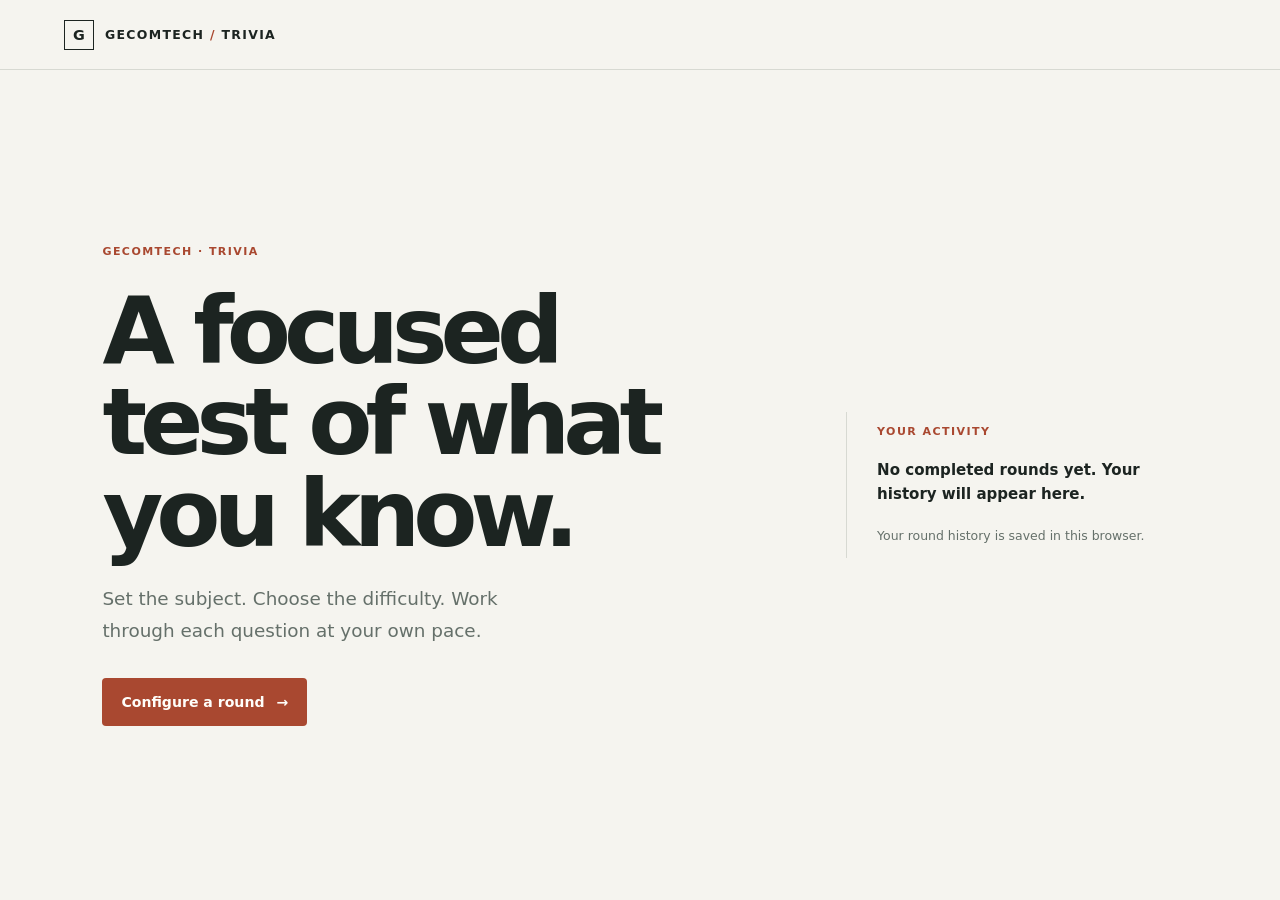
<file: index.html>
<!doctype html>
<html lang="en">
	<head>
		<meta charset="UTF-8" />
		<meta name="viewport" content="width=device-width, initial-scale=1.0" />
		<meta name="theme-color" content="#f5f4ef" />
		<meta
			name="description"
			content="Build your knowledge with a focused, customizable trivia quiz."
		/>
		<title>Gecomtech | Quiz Game</title>
		<link rel="stylesheet" href="css/index.css" />
	</head>
	<body class="home-page">
		<header class="site-header home-header">
			<a class="brand" href="index.html" aria-label="Gecomtech home">
				<span class="brand-mark" aria-hidden="true">G</span>
				<span>GECOMTECH <span class="brand-divider">/</span> TRIVIA</span>
			</a>
		</header>
		<main class="home-layout">
			<section class="home-story" aria-labelledby="home-title">
				<p class="eyebrow">GECOMTECH · TRIVIA</p>
				<h1 id="home-title">A focused test of what you know.</h1>
				<p class="home-description">
					Set the subject. Choose the difficulty. Work through each question at
					your own pace.
				</p>
				<a class="primary-button home-start" href="selection.html">
					Configure a round <span aria-hidden="true">&rarr;</span>
				</a>
			</section>
			<aside class="home-rail" aria-labelledby="activityTitle">
				<p class="rail-heading" id="activityTitle">YOUR ACTIVITY</p>
				<p class="activity-summary" id="activitySummary" role="status" aria-live="polite">
					Loading your saved rounds…
				</p>
				<div class="in-progress" id="resumeRound" hidden>
					<p class="resume-label">ROUND IN PROGRESS</p>
					<p id="resumeDetail" class="resume-detail"></p>
					<a class="resume-link" href="gamescreen.html">
						Resume round <span aria-hidden="true">&rarr;</span>
					</a>
				</div>
				<ol class="recent-list" id="recentRounds" aria-label="Recent completed rounds"></ol>
				<p class="rail-note">Your round history is saved in this browser.</p>
			</aside>
		</main>
		<script type="module" src="js/dashboard.js"></script>
	</body>
</html>
</file>
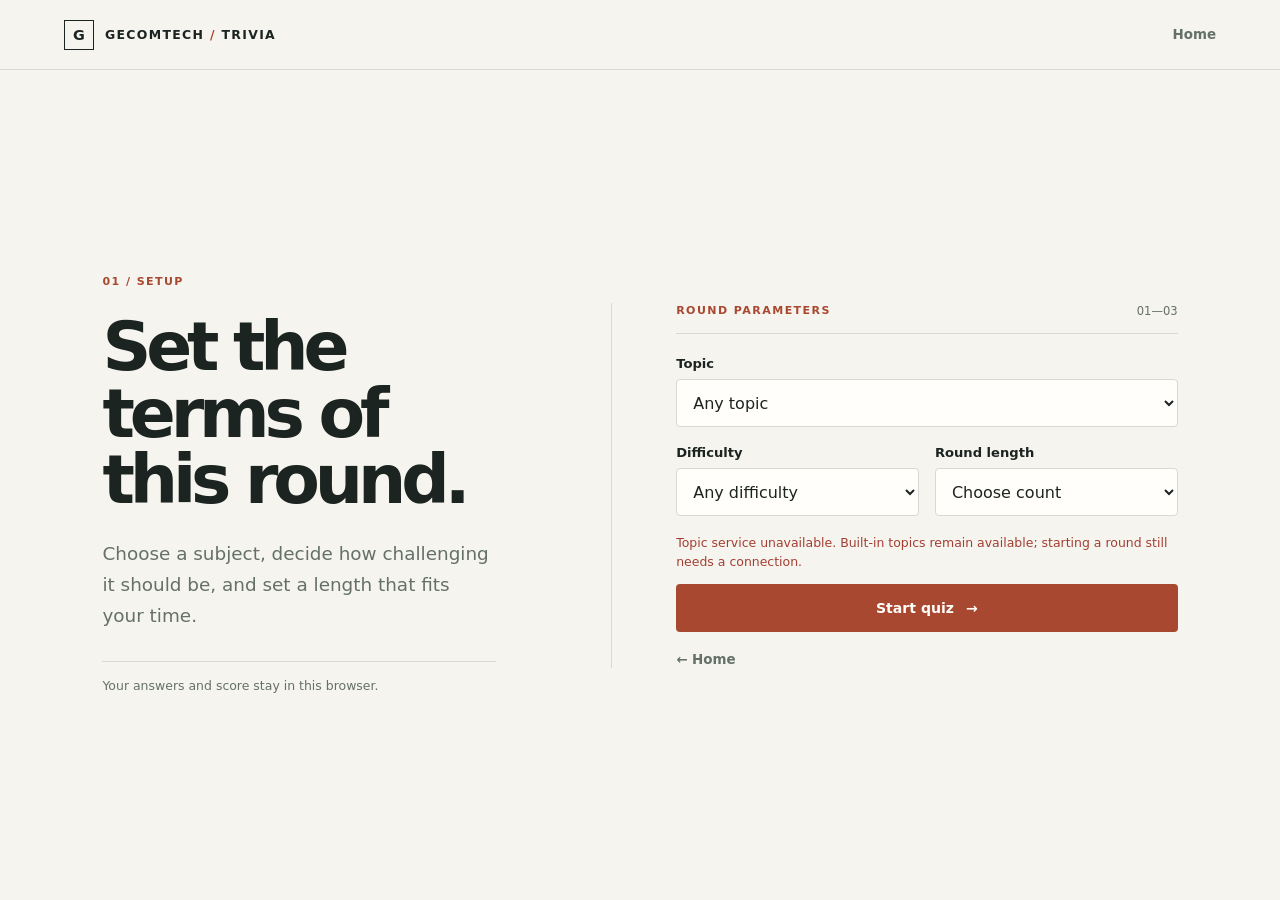
<file: gamescreen.html>
<!DOCTYPE html>
<html lang="en">
	<head>
		<meta charset="UTF-8" />
		<meta name="viewport" content="width=device-width, initial-scale=1.0" />
		<meta name="theme-color" content="#f5f4ef" />
		<title>Your quiz | Gecomtech</title>
		<link rel="stylesheet" href="css/index.css" />
		<link rel="stylesheet" href="css/screen.css" />
	</head>
	<body>
		<header class="site-header quiz-header">
			<a class="brand" href="selection.html">
				<span class="brand-mark" aria-hidden="true">G</span>
				<span>GECOMTECH <span class="brand-divider">/</span> TRIVIA</span>
			</a>
			<a class="text-link" href="selection.html">&larr; Change setup</a>
		</header>
		<main class="quiz-layout">
			<aside class="quiz-rail" aria-label="Quiz progress">
				<p class="section-kicker">ROUND PROGRESS</p>
				<p class="question-count" id="counterSpan">Question 1 of 1</p>
				<div
					class="progress-track"
					role="progressbar"
					aria-label="Quiz progress"
					aria-valuemin="0"
					aria-valuemax="100"
					aria-valuenow="0"
				>
					<div class="progress-fill" id="progressFill"></div>
				</div>
				<p class="quiz-topic-label">TOPIC</p>
				<p class="quiz-topic" id="quizTopic">YOUR QUIZ</p>
				<p class="rail-note">Select one answer, then check it to continue.</p>
			</aside>
			<section class="quiz-panel" aria-labelledby="question">
				<h1 class="question-title" id="question">Loading your question…</h1>
				<div class="answers" id="answers" role="group" aria-label="Answer choices">
					<button type="button" class="answer-button" data-answer-index="0"></button>
					<button type="button" class="answer-button" data-answer-index="1"></button>
					<button type="button" class="answer-button" data-answer-index="2"></button>
					<button type="button" class="answer-button" data-answer-index="3"></button>
				</div>
				<p class="answer-feedback" id="result" role="status" aria-live="polite"></p>
				<div class="quiz-actions">
					<button class="primary-button" id="btnSubmit" type="button">Check answer</button>
					<button class="primary-button" id="btnNext" type="button" hidden>
						Next question <span aria-hidden="true">&rarr;</span>
					</button>
				</div>
			</section>
		</main>
		<script type="module" src="js/question.js"></script>
	</body>
</html>
</file>
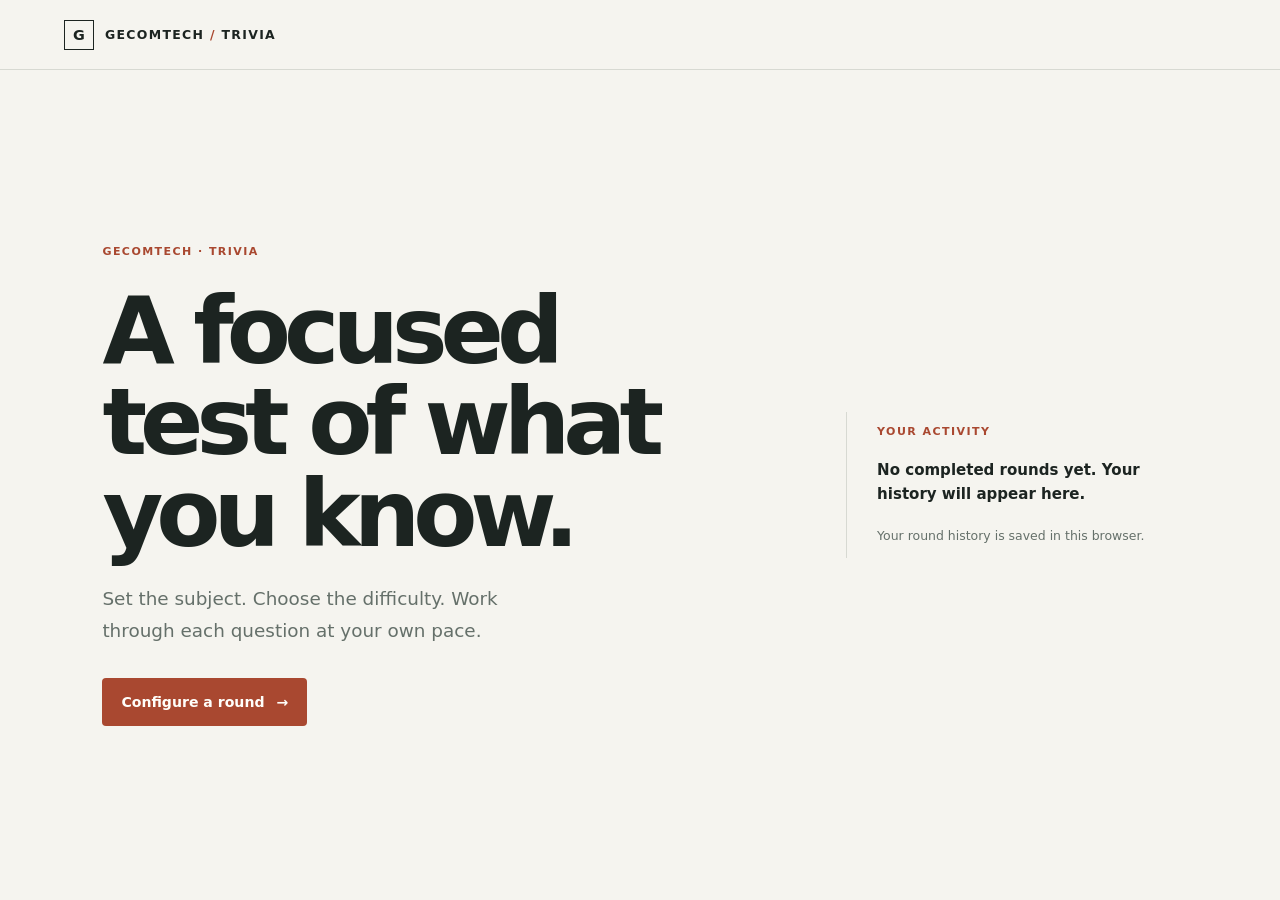
<file: results.html>
<!DOCTYPE html>
<html lang="en">
	<head>
		<meta charset="UTF-8" />
		<meta name="viewport" content="width=device-width, initial-scale=1.0" />
		<meta name="theme-color" content="#f5f4ef" />
		<title>Your results | Gecomtech</title>
		<link rel="stylesheet" href="css/index.css" />
		<link rel="stylesheet" href="css/screen.css" />
	</head>
	<body>
		<header class="site-header">
			<a class="brand" href="index.html">
				<span class="brand-mark" aria-hidden="true">G</span>
				<span>GECOMTECH <span class="brand-divider">/</span> TRIVIA</span>
			</a>
			<a class="text-link" href="selection.html">New quiz</a>
		</header>
		<main class="results-layout">
			<section class="results-summary" aria-labelledby="resultsTitle">
				<div class="section-kicker">ROUND COMPLETE</div>
				<h1 id="resultsTitle">Your results</h1>
				<p class="score-summary" id="result">Calculating your score…</p>
				<p class="result-context" id="resultContext"></p>
				<div class="score-meter" aria-hidden="true">
					<div class="score-meter-fill" id="scoreMeterFill"></div>
				</div>
				<p class="result-message" id="funny"></p>
				<div class="results-actions">
					<a id="playAgain" class="primary-button" href="selection.html">Play another round</a>
				</div>
			</section>
			<section class="results-review" aria-labelledby="reviewTitle">
				<div class="panel-heading">
					<div>
						<p class="rail-heading">ANSWER REVIEW</p>
						<h2 id="reviewTitle">See what you learned.</h2>
					</div>
					<button
						class="secondary-button"
						id="moreResults"
						type="button"
						aria-expanded="false"
						aria-controls="fullResults"
					>
						Review answers
					</button>
				</div>
				<p class="review-description">Compare your response with the correct answer for each question.</p>
				<div class="full-results" id="fullResults" hidden>
					<div class="table-scroll">
						<table class="results-table">
							<thead>
								<tr>
									<th scope="col">Question</th>
									<th scope="col">Your answer</th>
									<th scope="col">Correct answer</th>
								</tr>
							</thead>
							<tbody id="tableBody"></tbody>
						</table>
					</div>
				</div>
			</section>
		</main>
		<script type="module" src="js/results.js"></script>
	</body>
</html>
</file>
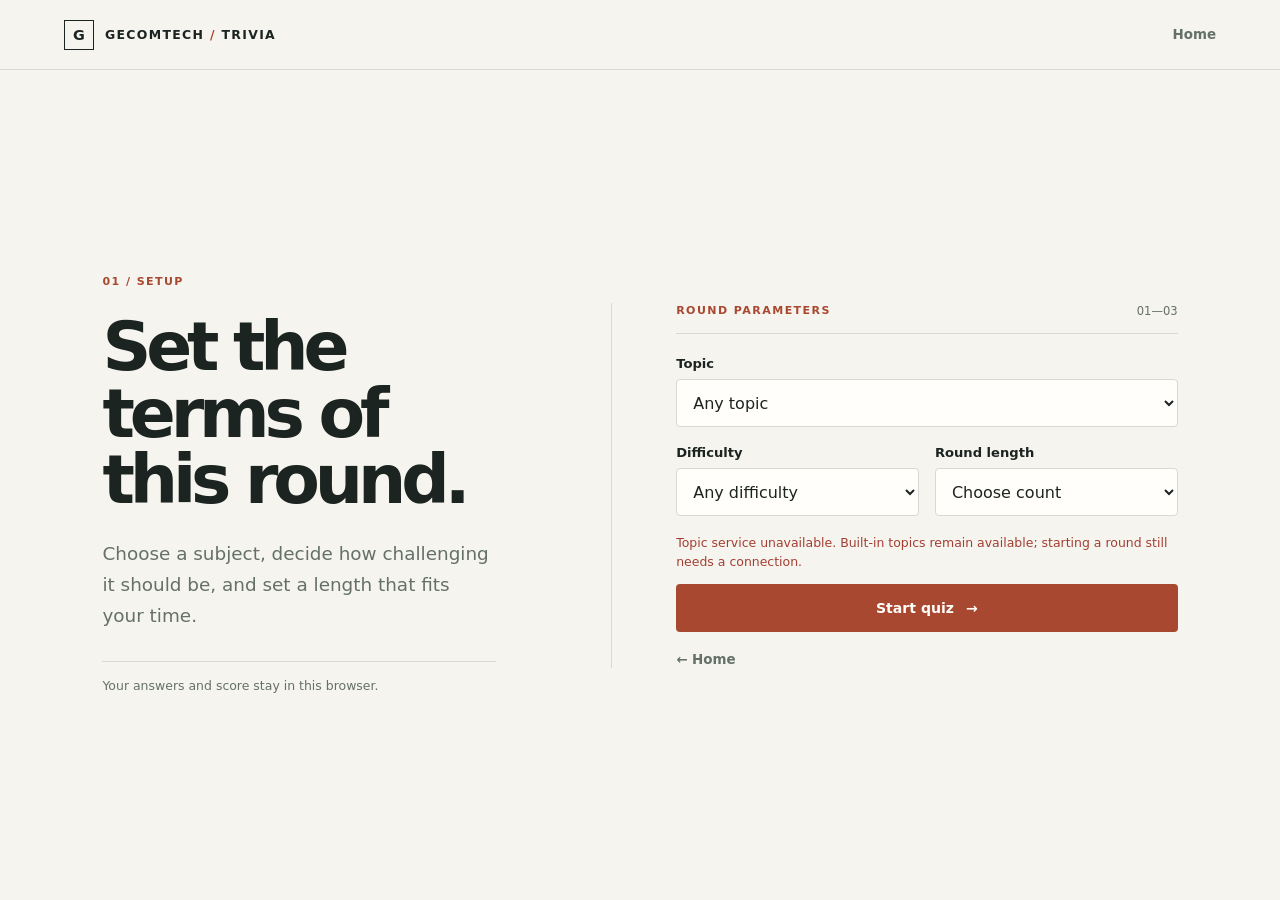
<file: selection.html>
<!DOCTYPE html>
<html lang="en">
	<head>
		<meta charset="UTF-8" />
		<meta name="viewport" content="width=device-width, initial-scale=1.0" />
		<meta name="theme-color" content="#f5f4ef" />
		<title>Build your quiz | Gecomtech</title>
		<link rel="stylesheet" href="css/index.css" />
	</head>
	<body>
		<header class="site-header">
			<a class="brand" href="index.html" aria-label="Gecomtech home">
				<span class="brand-mark" aria-hidden="true">G</span>
				<span>GECOMTECH <span class="brand-divider">/</span> TRIVIA</span>
			</a>
			<a class="text-link" href="index.html">Home</a>
		</header>
		<main class="setup-layout">
			<section class="setup-intro" aria-labelledby="setup-title">
				<p class="section-kicker">01 / SETUP</p>
				<h1 id="setup-title">Set the terms of this round.</h1>
				<p class="section-description">
					Choose a subject, decide how challenging it should be, and set a length that fits your time.
				</p>
				<p class="intro-footnote">Your answers and score stay in this browser.</p>
			</section>
			<section class="setup-panel" aria-label="Round parameters">
				<div class="panel-heading">
					<p class="rail-heading">ROUND PARAMETERS</p>
					<span>01—03</span>
				</div>
				<div class="existing-round" id="existingRound" hidden>
					<p class="resume-label">ROUND IN PROGRESS</p>
					<p id="savedRoundDetail" class="resume-detail"></p>
					<a class="resume-link" href="gamescreen.html">
						Resume this round <span aria-hidden="true">&rarr;</span>
					</a>
				</div>
				<form id="selection-menu" class="setup-form">
					<div class="field-grid">
						<div class="form-field form-field-wide">
							<label for="category">Topic</label>
							<select id="category" name="category">
								<option value="">Any topic</option>
								<optgroup label="Available topics" id="topicOptions">
									<option value="9">General Knowledge</option>
									<option value="10">Entertainment: Books</option>
									<option value="11">Entertainment: Film</option>
									<option value="12">Entertainment: Music</option>
									<option value="13">Entertainment: Musicals &amp; Theatres</option>
									<option value="14">Entertainment: Television</option>
									<option value="15">Entertainment: Video Games</option>
									<option value="16">Entertainment: Board Games</option>
									<option value="17">Science &amp; Nature</option>
									<option value="18">Science: Computers</option>
									<option value="19">Science: Mathematics</option>
									<option value="20">Mythology</option>
									<option value="21">Sports</option>
									<option value="22">Geography</option>
									<option value="23">History</option>
									<option value="24">Politics</option>
									<option value="25">Art</option>
									<option value="26">Celebrities</option>
									<option value="27">Animals</option>
									<option value="28">Vehicles</option>
									<option value="29">Entertainment: Comics</option>
									<option value="30">Science: Gadgets</option>
									<option value="31">Entertainment: Japanese Anime &amp; Manga</option>
									<option value="32">Entertainment: Cartoon &amp; Animations</option>
								</optgroup>
							</select>
						</div>
						<div class="form-field">
							<label for="difficulty">Difficulty</label>
							<select id="difficulty" name="difficulty">
								<option value="">Any difficulty</option>
								<option value="easy">Easy</option>
								<option value="medium">Medium</option>
								<option value="hard">Hard</option>
							</select>
						</div>
						<div class="form-field">
							<label for="questionNum">Round length</label>
							<select id="questionNum" name="amount" required>
								<option value="">Choose count</option>
								<option value="5">5 questions</option>
								<option value="10">10 questions</option>
								<option value="15">15 questions</option>
							</select>
						</div>
					</div>

					<p id="setupStatus" class="form-status" role="status" aria-live="polite">
						Loading topic list…
					</p>
					<button class="secondary-button clear-data-button" id="clearSavedData" type="button" hidden>
						Clear unreadable saved data
					</button>
					<button class="primary-button setup-submit" id="submitForm" type="submit">
						Start quiz <span aria-hidden="true">&rarr;</span>
					</button>
				</form>
				<a class="back-link" href="index.html">&larr; Home</a>
			</section>
		</main>
		<script>
			window.gecomtechSetupReady = false;
			document.getElementById('selection-menu').addEventListener('submit', (event) => {
				if (window.gecomtechSetupReady) {
					return;
				}

				event.preventDefault();
				const setupStatus = document.getElementById('setupStatus');
				setupStatus.textContent = window.location.protocol === 'file:'
					? 'This local file cannot start a quiz. Open your Vercel HTTPS URL instead; no local server is needed.'
					: 'Quiz setup did not load. Refresh the page and check that its scripts are available.';
				setupStatus.classList.add('is-error');
			}, true);
		</script>
		<script type="module" src="js/index.js"></script>
	</body>
</html>
</file>
<file: css/index.css>
:root {
	color-scheme: light;
	font-family: Inter, ui-sans-serif, system-ui, -apple-system, BlinkMacSystemFont, "Segoe UI", sans-serif;
	font-synthesis: none;
	text-rendering: optimizeLegibility;
	--page: #f5f4ef;
	--surface: #fffefa;
	--ink: #1c2421;
	--muted: #65706a;
	--accent: #a94830;
	--accent-dark: #843823;
	--line: #d7d9d2;
	--line-soft: #e6e7e1;
	--success: #28644a;
	--danger: #a33e32;
}

* {
	box-sizing: border-box;
}

html {
	min-width: 320px;
	min-height: 100%;
	background: var(--page);
}

body {
	min-width: 320px;
	min-height: 100vh;
	margin: 0;
	color: var(--ink);
	background: var(--page);
}

button,
select {
	font: inherit;
}

a {
	color: inherit;
}

a:focus-visible,
button:focus-visible,
select:focus-visible {
	outline: 2px solid var(--accent);
	outline-offset: 3px;
}

.site-header {
	display: flex;
	min-height: 70px;
	align-items: center;
	justify-content: space-between;
	gap: 16px;
	padding: 12px clamp(20px, 5vw, 72px);
	border-bottom: 1px solid var(--line);
}

.brand {
	display: inline-flex;
	align-items: center;
	gap: 11px;
	font-size: 0.78rem;
	font-weight: 780;
	letter-spacing: 0.105em;
	text-decoration: none;
}

.brand-mark {
	display: grid;
	width: 30px;
	height: 30px;
	place-items: center;
	border: 1px solid var(--ink);
	font-size: 0.9rem;
	font-weight: 800;
	letter-spacing: 0;
}

.brand-divider {
	color: var(--accent);
}

.header-note,
.text-link,
.back-link {
	color: var(--muted);
	font-size: 0.84rem;
	font-weight: 560;
	text-decoration: none;
}

.text-link:hover,
.back-link:hover {
	color: var(--accent);
	text-decoration: underline;
	text-underline-offset: 3px;
}

.home-layout,
.setup-layout {
	display: grid;
	width: min(100%, 1360px);
	min-height: calc(100svh - 70px);
	align-items: center;
	margin: 0 auto;
	padding: clamp(52px, 8vh, 104px) clamp(24px, 8vw, 120px);
}

.home-layout {
	grid-template-columns: minmax(0, 1.3fr) minmax(220px, 0.7fr);
	gap: clamp(48px, 10vw, 150px);
}

.home-story {
	max-width: 720px;
}

.eyebrow,
.section-kicker,
.rail-heading {
	margin: 0;
	color: var(--accent);
	font-size: 0.69rem;
	font-weight: 760;
	letter-spacing: 0.13em;
	line-height: 1.5;
}

.home-story h1,
.setup-intro h1 {
	max-width: 10ch;
	margin: 24px 0;
	font-size: clamp(3.2rem, 7.3vw, 6.6rem);
	font-weight: 620;
	letter-spacing: -0.075em;
	line-height: 0.98;
}

.home-description,
.section-description {
	max-width: 440px;
	margin: 0;
	color: var(--muted);
	font-size: clamp(1rem, 1.5vw, 1.15rem);
	line-height: 1.7;
}

.primary-button,
.secondary-button {
	display: inline-flex;
	min-height: 48px;
	align-items: center;
	justify-content: center;
	gap: 12px;
	padding: 0 18px;
	border: 1px solid transparent;
	border-radius: 4px;
	font-size: 0.88rem;
	font-weight: 700;
	text-align: center;
	text-decoration: none;
	cursor: pointer;
}

.primary-button {
	color: #fffefa;
	background: var(--accent);
}

.primary-button:hover:not(:disabled) {
	background: var(--accent-dark);
}

.primary-button:disabled {
	cursor: wait;
	opacity: 0.68;
}

.secondary-button {
	color: var(--ink);
	border-color: var(--line);
	background: transparent;
}

.secondary-button:hover {
	border-color: var(--ink);
}

.home-start {
	margin-top: 32px;
}

.home-rail {
	align-self: center;
	padding: 12px 0 12px 30px;
	border-left: 1px solid var(--line);
}

.panel-heading > span {
	color: var(--muted);
	font-size: 0.72rem;
	font-variant-numeric: tabular-nums;
}

.activity-summary {
	margin: 18px 0 0;
	font-size: 0.94rem;
	font-weight: 580;
	line-height: 1.6;
}

.activity-summary.is-error {
	color: var(--danger);
}

.in-progress,
.existing-round {
	margin-top: 20px;
	padding: 16px 0;
	border-top: 1px solid var(--line);
	border-bottom: 1px solid var(--line);
}

.resume-label {
	margin: 0;
	color: var(--accent);
	font-size: 0.65rem;
	font-weight: 760;
	letter-spacing: 0.12em;
}

.resume-detail {
	margin: 7px 0 10px;
	font-size: 0.85rem;
	line-height: 1.5;
}

.resume-link {
	display: inline-flex;
	align-items: center;
	gap: 9px;
	color: var(--ink);
	font-size: 0.82rem;
	font-weight: 700;
	text-decoration-color: var(--accent);
	text-underline-offset: 3px;
}

.resume-link:hover {
	color: var(--accent);
}

.recent-list {
	margin: 18px 0 0;
	padding: 0;
	list-style: none;
}

.recent-item {
	display: flex;
	align-items: flex-start;
	justify-content: space-between;
	gap: 12px;
	padding: 12px 0;
	border-top: 1px solid var(--line);
}

.recent-link {
	font-size: 0.83rem;
	font-weight: 650;
	text-decoration: none;
}

.recent-link:hover {
	color: var(--accent);
	text-decoration: underline;
	text-underline-offset: 3px;
}

.recent-meta {
	margin: 4px 0 0;
	color: var(--muted);
	font-size: 0.7rem;
	line-height: 1.45;
}

.recent-score {
	flex: 0 0 auto;
	padding-top: 1px;
	font-size: 0.78rem;
	font-variant-numeric: tabular-nums;
	font-weight: 680;
}

.clear-data-button {
	width: 100%;
	margin-top: 8px;
	font-size: 0.8rem;
}

.clear-data-button[hidden] {
	display: none;
}

.rail-note,
.intro-footnote {
	margin: 20px 0 0;
	color: var(--muted);
	font-size: 0.78rem;
	line-height: 1.6;
}

.rail-note span {
	padding: 0 4px;
	color: var(--accent);
}

.setup-layout {
	grid-template-columns: minmax(0, 0.82fr) minmax(0, 1.18fr);
	gap: clamp(48px, 9vw, 132px);
}

.setup-intro {
	align-self: center;
}

.setup-intro h1 {
	font-size: clamp(2.8rem, 5.3vw, 4.8rem);
}

.intro-footnote {
	margin-top: 30px;
	padding-top: 14px;
	border-top: 1px solid var(--line);
}

.setup-panel {
	min-width: 0;
	padding-left: clamp(28px, 5vw, 68px);
	border-left: 1px solid var(--line);
}

.panel-heading {
	display: flex;
	align-items: center;
	justify-content: space-between;
	gap: 20px;
	padding: 0 0 14px;
	border-bottom: 1px solid var(--line);
}

.setup-form {
	display: grid;
	margin-top: 22px;
}

.field-grid {
	display: grid;
	grid-template-columns: repeat(2, minmax(0, 1fr));
	gap: 18px 16px;
}

.form-field {
	display: grid;
	min-width: 0;
	gap: 8px;
}

.form-field-wide {
	grid-column: 1 / -1;
}

.form-field label {
	font-size: 0.82rem;
	font-weight: 680;
}

.setup-form select {
	width: 100%;
	min-height: 48px;
	padding: 0 12px;
	border: 1px solid var(--line);
	border-radius: 4px;
	color: var(--ink);
	background-color: var(--surface);
	cursor: pointer;
}

.setup-form select:focus-visible {
	border-color: var(--accent);
}

.setup-form select:disabled {
	cursor: wait;
	opacity: 0.68;
}

.setup-form option {
	color: var(--ink);
	background: var(--surface);
}

.form-status {
	min-height: 22px;
	margin: 18px 0 4px;
	color: var(--muted);
	font-size: 0.78rem;
	line-height: 1.5;
}

.form-status.is-error {
	color: var(--danger);
}

.setup-submit {
	width: 100%;
	margin-top: 8px;
}

.back-link {
	display: inline-block;
	margin-top: 20px;
}

@media (max-width: 760px) {
	.home-layout,
	.setup-layout {
		min-height: calc(100svh - 64px);
		grid-template-columns: minmax(0, 1fr);
		gap: 50px;
		padding: 56px clamp(22px, 7vw, 56px) 48px;
	}

	.home-story h1 {
		max-width: 11ch;
		font-size: clamp(3.2rem, 11vw, 5.3rem);
	}

	.home-rail {
		width: min(100%, 560px);
		padding: 22px 0 0;
		border-top: 1px solid var(--line);
		border-left: 0;
	}

	.setup-layout {
		align-content: start;
		gap: 32px;
		padding-top: 54px;
	}

	.setup-intro h1 {
		max-width: 12ch;
		font-size: clamp(2.7rem, 9vw, 4rem);
	}

	.setup-panel {
		padding: 24px 0 0;
		border-top: 1px solid var(--line);
		border-left: 0;
	}
}

@media (max-width: 480px) {
	.site-header {
		min-height: 64px;
		padding: 10px 18px;
	}

	.brand {
		gap: 8px;
		font-size: 0.68rem;
		letter-spacing: 0.08em;
	}

	.brand-mark {
		width: 27px;
		height: 27px;
	}

	.header-note {
		max-width: 90px;
		font-size: 0.68rem;
		text-align: right;
	}

	.home-layout {
		gap: 42px;
		padding-top: 48px;
	}

	.home-story h1 {
		margin: 18px 0;
		font-size: clamp(2.75rem, 13vw, 4rem);
	}

	.home-description,
	.section-description {
		font-size: 0.96rem;
	}

	.home-start {
		margin-top: 26px;
	}

	.setup-layout {
		padding-top: 42px;
	}

	.setup-intro h1 {
		margin: 18px 0;
		font-size: clamp(2.55rem, 12vw, 3.5rem);
	}

	.field-grid {
		grid-template-columns: minmax(0, 1fr);
	}

	.form-field-wide {
		grid-column: auto;
	}
}

@media (prefers-reduced-motion: reduce) {
	* {
		scroll-behavior: auto !important;
		transition-duration: 0.01ms !important;
	}
}
</file>
<file: css/screen.css>
.quiz-layout,
.results-layout {
	display: grid;
	width: min(100%, 1360px);
	min-height: calc(100svh - 70px);
	align-items: center;
	margin: 0 auto;
	padding: clamp(42px, 7vh, 84px) clamp(24px, 8vw, 120px);
}

.quiz-layout {
	grid-template-columns: minmax(190px, 0.62fr) minmax(0, 1.38fr);
	gap: clamp(40px, 8vw, 112px);
}

.quiz-rail {
	align-self: start;
	padding: 8px 26px 8px 0;
	border-right: 1px solid var(--line);
}

.question-count {
	margin: 18px 0 0;
	font-size: 1.2rem;
	font-weight: 650;
	font-variant-numeric: tabular-nums;
	letter-spacing: -0.035em;
}

.progress-track,
.score-meter {
	height: 4px;
	overflow: hidden;
	border-radius: 0;
	background: var(--line);
}

.progress-track {
	margin: 14px 0 38px;
}

.progress-fill,
.score-meter-fill {
	width: 0;
	height: 100%;
	background: var(--accent);
	transition: width 180ms ease;
}

.quiz-topic-label {
	margin: 0 0 6px;
	color: var(--muted);
	font-size: 0.66rem;
	font-weight: 750;
	letter-spacing: 0.12em;
}

.quiz-topic {
	margin: 0;
	font-size: 0.92rem;
	font-weight: 650;
	line-height: 1.5;
	overflow-wrap: anywhere;
}

.quiz-rail .rail-note {
	margin-top: 26px;
}

.quiz-panel {
	width: 100%;
	max-width: 760px;
	min-width: 0;
}

.question-title {
	margin: 0 0 32px;
	font-size: clamp(1.75rem, 3.8vw, 3.2rem);
	font-weight: 580;
	letter-spacing: -0.06em;
	line-height: 1.15;
	overflow-wrap: anywhere;
}

.answers {
	display: grid;
	grid-template-columns: repeat(2, minmax(0, 1fr));
	gap: 10px 12px;
}

.answer-button {
	display: flex;
	min-width: 0;
	min-height: 64px;
	align-items: center;
	padding: 14px 16px;
	border: 1px solid var(--line);
	border-radius: 4px;
	color: var(--ink);
	background: var(--surface);
	font-size: 0.9rem;
	line-height: 1.5;
	text-align: left;
	overflow-wrap: anywhere;
	cursor: pointer;
}

.answer-button:hover:not(:disabled) {
	border-color: var(--ink);
}

.answer-button[aria-pressed="true"] {
	border-color: var(--accent);
	background: #f5ebe6;
}

.answer-button.is-correct {
	border-color: var(--success);
	background: #edf4ee;
	color: var(--success);
}

.answer-button.is-incorrect {
	border-color: var(--danger);
	background: #f7eeea;
	color: var(--danger);
}

.answer-button:disabled {
	cursor: default;
}

.answer-feedback {
	min-height: 24px;
	margin: 20px 0 6px;
	color: var(--muted);
	font-size: 0.86rem;
	font-weight: 620;
	line-height: 1.5;
}

.answer-feedback.is-correct {
	color: var(--success);
}

.answer-feedback.is-incorrect,
.answer-feedback.is-error {
	color: var(--danger);
}

.quiz-actions {
	display: flex;
	justify-content: flex-end;
	margin-top: 14px;
}

.quiz-actions .primary-button {
	min-width: 160px;
}

.quiz-actions [hidden],
.full-results[hidden] {
	display: none;
}

.results-layout {
	grid-template-columns: minmax(240px, 0.72fr) minmax(0, 1.28fr);
	gap: clamp(40px, 8vw, 112px);
	align-items: start;
}

.results-summary {
	position: sticky;
	top: 40px;
	align-self: start;
	padding: 8px 0 8px 28px;
	border-left: 1px solid var(--line);
}

.results-summary h1 {
	margin: 18px 0 22px;
	font-size: clamp(2.4rem, 5vw, 4.5rem);
	font-weight: 600;
	letter-spacing: -0.07em;
	line-height: 0.98;
}

.score-summary {
	margin: 0;
	font-size: clamp(1.35rem, 2.4vw, 2rem);
	font-weight: 680;
	font-variant-numeric: tabular-nums;
	letter-spacing: -0.04em;
}

.result-context {
	margin: 10px 0 0;
	color: var(--muted);
	font-size: 0.75rem;
	line-height: 1.5;
}

.score-meter {
	width: min(100%, 280px);
	height: 5px;
	margin: 18px 0 14px;
}

.result-message {
	max-width: 310px;
	margin: 0;
	color: var(--muted);
	font-size: 0.9rem;
	line-height: 1.65;
}

.results-actions {
	display: flex;
	margin-top: 28px;
}

.results-review {
	min-width: 0;
	padding-top: 8px;
}

.results-review .panel-heading {
	align-items: end;
}

.results-review h2 {
	margin: 10px 0 0;
	font-size: clamp(1.45rem, 3vw, 2.1rem);
	font-weight: 580;
	letter-spacing: -0.055em;
	line-height: 1.2;
}

.results-review .secondary-button {
	flex: 0 0 auto;
}

.review-description {
	margin: 18px 0 22px;
	color: var(--muted);
	font-size: 0.84rem;
	line-height: 1.6;
}

.full-results {
	padding-top: 4px;
}

.table-scroll {
	max-height: min(62vh, 560px);
	overflow: auto;
	border-top: 1px solid var(--line);
	border-bottom: 1px solid var(--line);
}

.results-table {
	width: 100%;
	table-layout: fixed;
	border-collapse: collapse;
	font-size: 0.78rem;
	line-height: 1.5;
}

.results-table th,
.results-table td {
	padding: 12px 10px;
	border-bottom: 1px solid var(--line-soft);
	text-align: left;
	vertical-align: top;
	overflow-wrap: anywhere;
}

.results-table th {
	position: sticky;
	top: 0;
	color: var(--muted);
	background: var(--page);
	font-size: 0.65rem;
	font-weight: 750;
	letter-spacing: 0.075em;
	text-transform: uppercase;
}

.results-table th:first-child,
.results-table td:first-child {
	width: 42%;
}

.results-table th:nth-child(2),
.results-table td:nth-child(2),
.results-table th:nth-child(3),
.results-table td:nth-child(3) {
	width: 29%;
}

.results-table tr:last-child td {
	border-bottom: 0;
}

.results-table .wrong td:nth-child(2) {
	color: var(--danger);
}

.results-table .right td:nth-child(2) {
	color: var(--success);
}

@media (max-width: 760px) {
	.quiz-layout,
	.results-layout {
		min-height: calc(100svh - 64px);
		grid-template-columns: minmax(0, 1fr);
		gap: 36px;
		padding: 42px clamp(22px, 7vw, 56px) 52px;
	}

	.quiz-rail {
		width: 100%;
		padding: 0 0 18px;
		border-right: 0;
		border-bottom: 1px solid var(--line);
	}

	.question-count {
		margin-top: 8px;
	}

	.progress-track {
		margin: 12px 0 16px;
	}

	.quiz-topic-label {
		display: inline;
		margin-right: 9px;
	}

	.quiz-topic {
		display: inline;
	}

	.quiz-rail .rail-note {
		margin-top: 8px;
	}

	.quiz-panel {
		max-width: none;
	}

	.question-title {
		margin-bottom: 24px;
		font-size: clamp(1.7rem, 6vw, 2.6rem);
	}

	.results-layout {
		gap: 34px;
	}

	.results-summary {
		position: static;
		padding: 0 0 24px;
		border-bottom: 1px solid var(--line);
		border-left: 0;
	}

	.results-summary h1 {
		margin: 12px 0 18px;
		font-size: clamp(2.5rem, 9vw, 3.8rem);
	}

	.results-review {
		padding-top: 0;
	}
}

@media (max-width: 520px) {
	.quiz-layout,
	.results-layout {
		padding-top: 30px;
		padding-bottom: 36px;
	}

	.answers {
		grid-template-columns: minmax(0, 1fr);
		gap: 8px;
	}

	.answer-button {
		min-height: 56px;
		padding: 13px 14px;
		font-size: 0.86rem;
	}

	.quiz-actions {
		justify-content: stretch;
	}

	.quiz-actions .primary-button {
		width: 100%;
	}

	.results-review .panel-heading {
		align-items: start;
		flex-direction: column;
	}

	.results-review .secondary-button {
		width: 100%;
	}

	.results-table {
		font-size: 0.7rem;
	}

	.results-table th,
	.results-table td {
		padding: 10px 6px;
	}

	.results-table th {
		font-size: 0.57rem;
		letter-spacing: 0.03em;
	}
}

@media (prefers-reduced-motion: reduce) {
	.progress-fill,
	.score-meter-fill {
		transition: none;
	}
}
</file>
